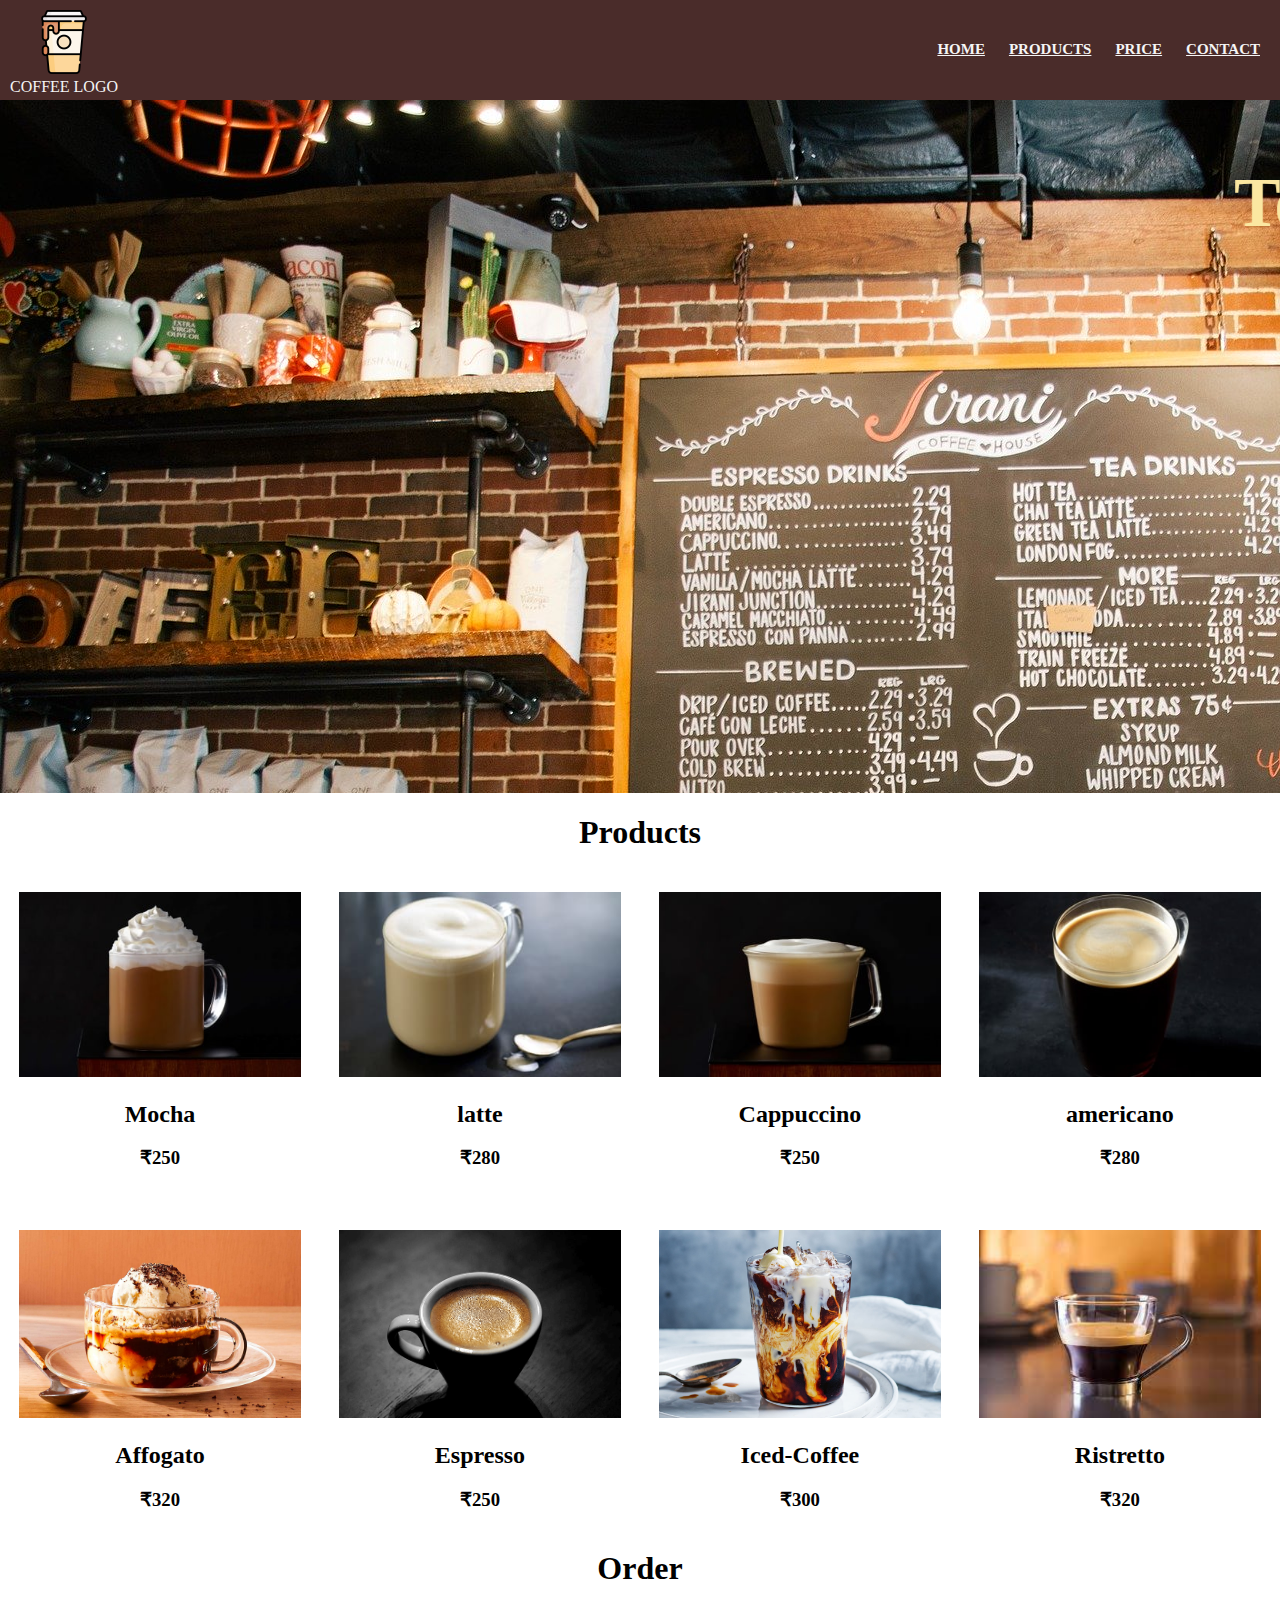
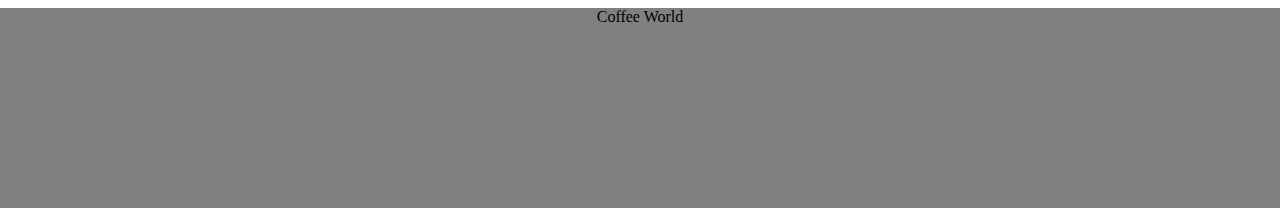
<file: index.html>
<!DOCTYPE html>
<html>
<head>
	<title>Learning html</title>
	<link rel="stylesheet" type="text/css" href="coffeshop.css">
	
		
	</style>
	</head>
	<body >
		<div class="container">
			<header class="header">
				<div class="logo">
					<img src="coffee-logo.png">
					<span class="coffeetext">COFFEE LOGO</span>
				</div>
				<nav class="navi">
					<a href="x">HOME</a>
					<a href="X">PRODUCTS</a>
					<a href="X">PRICE</a>
					<a href="X">CONTACT</a>
				</nav>
			</header>
			<div class="content">
				<div class="image-content"> 
					<h1 class="quote"><marquee>Today's good mood is sponsored by coffee</marquee> </h1>
				</div>
				<div class="card-list">
            	<h1 id="product">Products</h1>
            	<div class=card>
            		<img src="mocha-image.png">
            		<div>
            			<h2>Mocha</h2>
            			<h3>&#8377;250</h3>
            		</div>

            	</div>
            	<div class=card>
            		<img src="latte-image.png">
            		<div>
            			<h2>latte</h2>
            			<h3>&#8377;280</h3>
            		</div>

            	</div>
            	<div class=card>
            		<img src="cappuccino-image.png">
            		<div>
            			<h2>Cappuccino</h2>
            			<h3>&#8377;250</h3>
            		</div>

            	</div>
            	<div class=card>
            		<img src="americano-image.png">
            		<div>
            			<h2>americano</h2>
            			<h3>&#8377;280</h3>
            		</div>

            	</div>
            	<div class=card>
            		<img src="affogato.png">
            		<div>
            			<h2>Affogato</h2>
            			<h3>&#8377;320</h3>
            		</div>

            	</div>
            	<div class=card>
            		<img src="espresso.png">
            		<div>
            			<h2>Espresso</h2>
            			<h3>&#8377;250</h3>
            		</div>

            	</div>
				<div class=card>
            		<img src="iced-coffee.png">
            		<div>
            			<h2>Iced-Coffee</h2>
            			<h3>&#8377;300</h3>
            		</div>

            	</div>
           <div class=card>
            		<img src="ristretto.png">
            		<div>
            			<h2>Ristretto</h2>
            			<h3>&#8377;320</h3>
            		</div>

            	</div>
            </div>
            <div class="order-section">
            	<h1 id="order">Order</h1>
            	<script type="text/javascript" src="https://form.jotform.com/jsform/231544354623049"></script>
            </div>

            <footer>
			<div class="footer"> Coffee World</div>
		</footer>

			
		</div>
		
		
	</body>
</html>
</file>
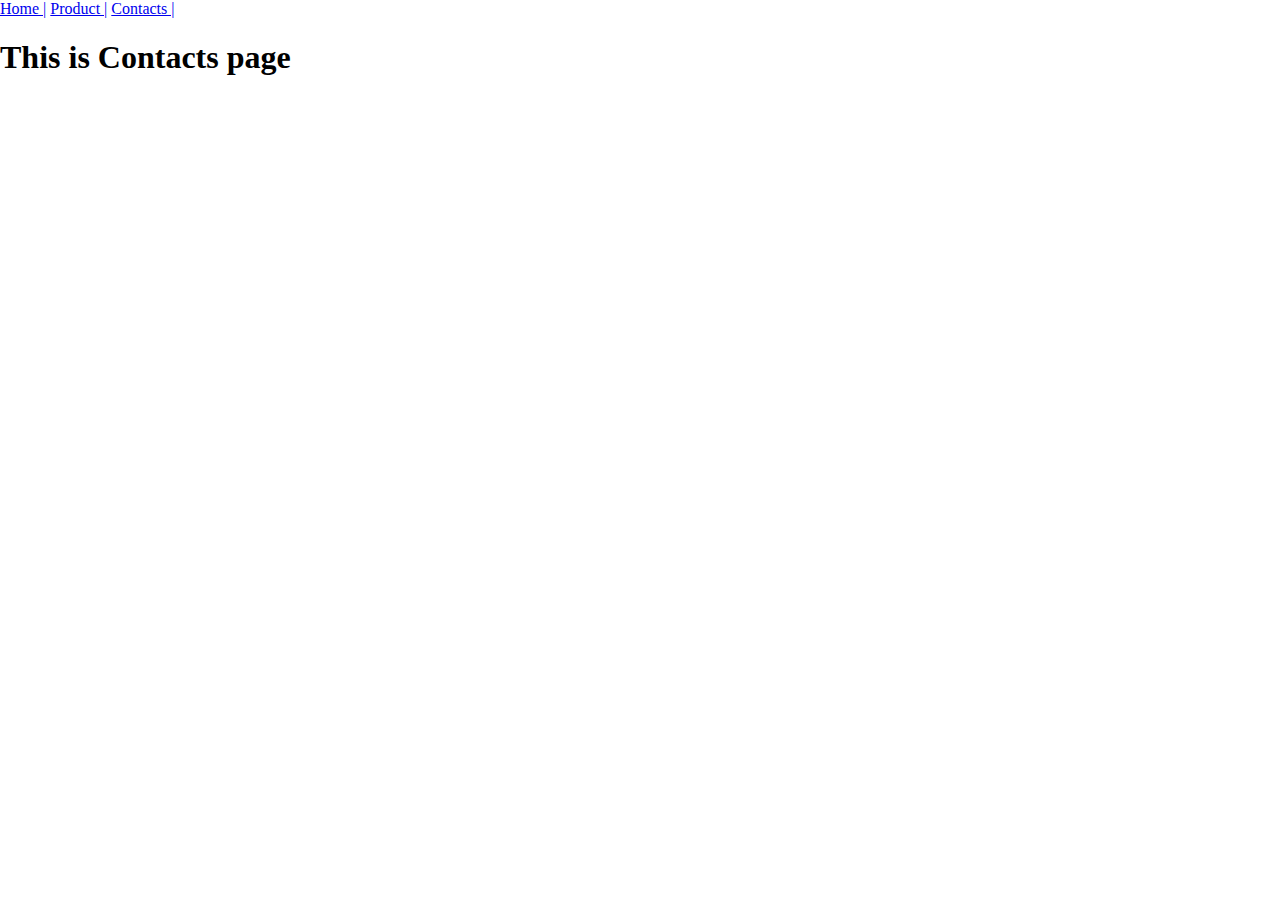
<file: contacts.html>
<!DOCTYPE html>
<html>
<head>

	<title></title>
	<link rel="stylesheet" type="text/css" href="coffeshop.css">
	
</head>
<body>
	<nav class="navigation">
				<a href="index.html" class="home"> Home |</a>
				<a href="product.html" class="product"> Product |</a>
				<a href=" contacts.html" class="contacts"> Contacts |</a>
			</nav>
	<h1>This is Contacts page</h1>

</body>
</html>
</file>
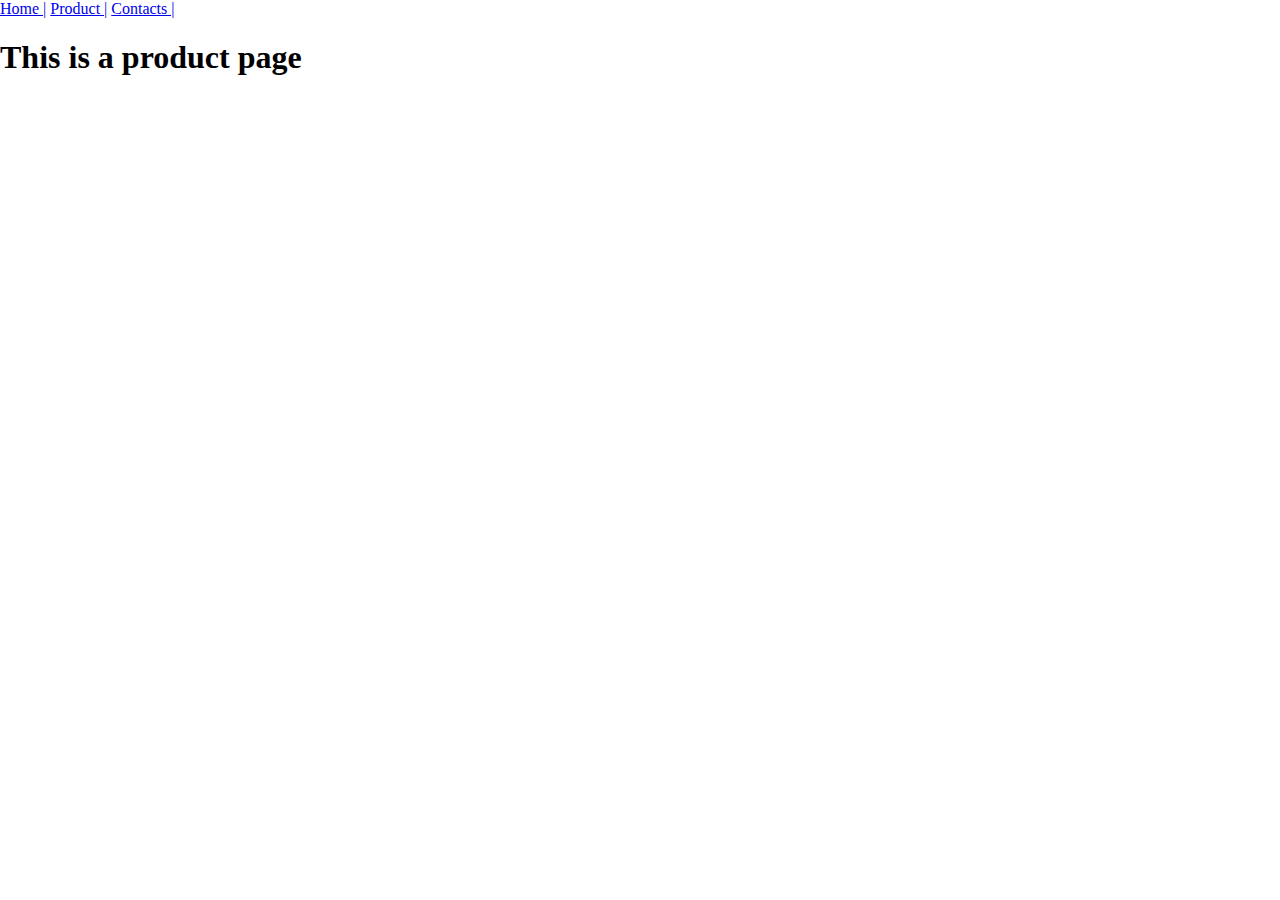
<file: product.html>
<!DOCTYPE html>
<html>
<head>
	
	<title></title>
	<link rel="stylesheet" type="text/css" href="coffeshop.css">
	
</head>
<body>
	<nav class="navigation">
				<a href="index.html" class="home"> Home |</a>
				<a href="product.html" class="product"> Product |</a>
				<a href=" contacts.html" class="contacts"> Contacts |</a>
			</nav>

	<h1>This is a product page</h1>

</body>
</html>
</file>
<file: coffeshop.css>
body{
	margin: 0px;
}





.header{
	background-color: #4a2c2a;
	width: 100%;
	height: 100px;
	position: fixed;
	left: 0px;
	right: 0px;
	z-index: 200;


}
.logo{
	height: 100%;
	text-align: center;
	float: left;
	margin: 10px;


}
.coffeetext{

	display: block;
	color: whitesmoke;
	font-family:"Helvetica Neue";


}
.navi{
	float: right;
	height: 100%;

}
.navi a{
	font-size: 15px;
	font-weight: 700;
	
	padding-right: 20px;
	padding-top: 12%;
	color: whitesmoke;
	display: inline-block;
}

.content{
	position: absolute;
	top: 46px;
	width: 100%;
}

.image-content{
	background-image: url("background-image.png");
	width: 100%;
	height: 700px;
	text-align: center;


}
.quote{
	color:  #FBE7A1;
	position: relative;
	top: 10%;
	
	
	font-size: 70px;
}
.card-list{
	width: 100%;
}
#product{
	text-align: center;
}
.card{
	width: 22%;
	padding: 1.5%;
	float: left;
	height: 300px;
	text-align: center;
}
.card img{
	width: 100%;
}

.order-section{
	width: 100%;
}
#order{
	text-align: center;
}

.form{
	width: 200px;
	margin: 0 auto;
}
.form input{
	margin: 10px;
	padding: 10px;
}
.footer{
	background-color: gray;
	z-index: 500;
	height: 200px;
	width: 100%;
	text-align: center;
	
}
</file>
